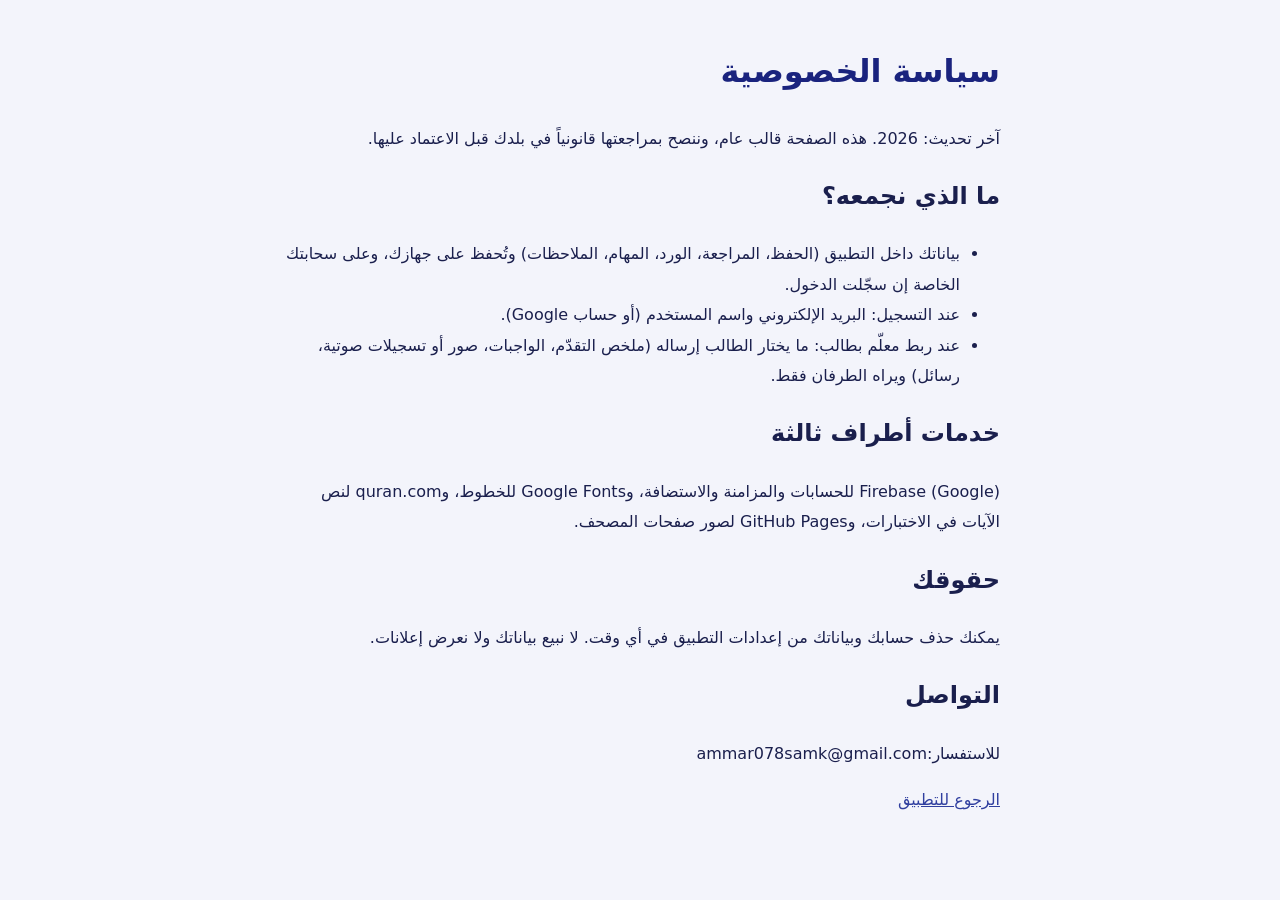
<file: privacy.html>
<!DOCTYPE html><html lang="ar" dir="rtl"><head><meta charset="utf-8"><meta name="viewport" content="width=device-width,initial-scale=1"><style>body{font-family:system-ui,Tahoma,sans-serif;max-width:720px;margin:auto;padding:20px;line-height:1.9;color:#1a1f4d;background:#f3f4fb}h1{color:#1a237e}a{color:#303f9f}</style><title>سياسة الخصوصية — مُثبِّت القرآن</title></head><body>
<h1>سياسة الخصوصية</h1><p>آخر تحديث: 2026. هذه الصفحة قالب عام، وننصح بمراجعتها قانونياً في بلدك قبل الاعتماد عليها.</p>
<h2>ما الذي نجمعه؟</h2><ul><li>بياناتك داخل التطبيق (الحفظ، المراجعة، الورد، المهام، الملاحظات) وتُحفظ على جهازك، وعلى سحابتك الخاصة إن سجّلت الدخول.</li><li>عند التسجيل: البريد الإلكتروني واسم المستخدم (أو حساب Google).</li><li>عند ربط معلّم بطالب: ما يختار الطالب إرساله (ملخص التقدّم، الواجبات، صور أو تسجيلات صوتية، رسائل) ويراه الطرفان فقط.</li></ul>
<h2>خدمات أطراف ثالثة</h2><p>Firebase (Google) للحسابات والمزامنة والاستضافة، وGoogle Fonts للخطوط، وquran.com لنص الآيات في الاختبارات، وGitHub Pages لصور صفحات المصحف.</p>
<h2>حقوقك</h2><p>يمكنك حذف حسابك وبياناتك من إعدادات التطبيق في أي وقت. لا نبيع بياناتك ولا نعرض إعلانات.</p>
<h2>التواصل</h2><p>للاستفسار:ammar078samk@gmail.com </p><p><a href="index.html">الرجوع للتطبيق</a></p></body></html>
</file>
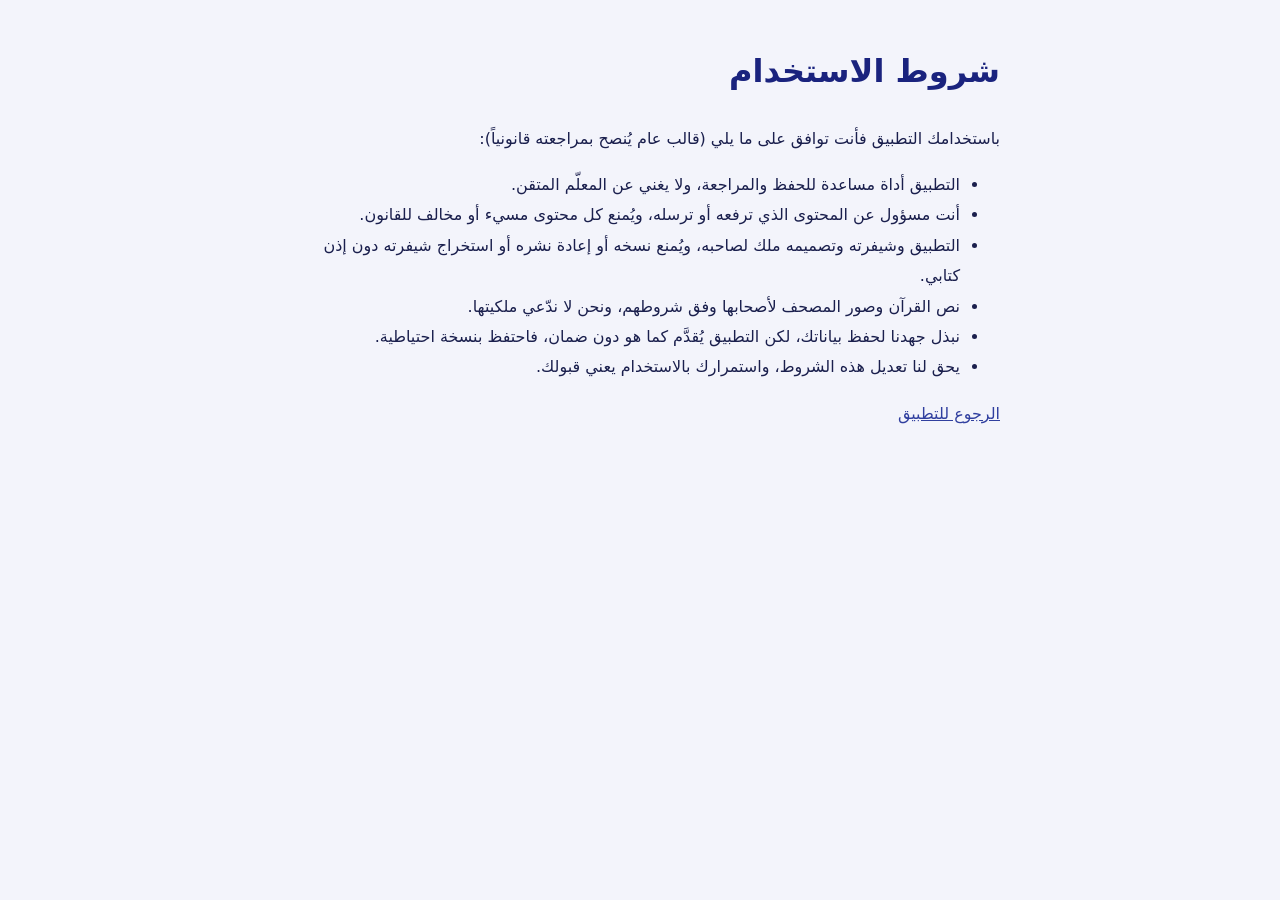
<file: terms.html>
<!DOCTYPE html><html lang="ar" dir="rtl"><head><meta charset="utf-8"><meta name="viewport" content="width=device-width,initial-scale=1"><style>body{font-family:system-ui,Tahoma,sans-serif;max-width:720px;margin:auto;padding:20px;line-height:1.9;color:#1a1f4d;background:#f3f4fb}h1{color:#1a237e}a{color:#303f9f}</style><title>شروط الاستخدام — مُثبِّت القرآن</title></head><body>
<h1>شروط الاستخدام</h1><p>باستخدامك التطبيق فأنت توافق على ما يلي (قالب عام يُنصح بمراجعته قانونياً):</p>
<ul><li>التطبيق أداة مساعدة للحفظ والمراجعة، ولا يغني عن المعلّم المتقن.</li><li>أنت مسؤول عن المحتوى الذي ترفعه أو ترسله، ويُمنع كل محتوى مسيء أو مخالف للقانون.</li><li>التطبيق وشيفرته وتصميمه ملك لصاحبه، ويُمنع نسخه أو إعادة نشره أو استخراج شيفرته دون إذن كتابي.</li><li>نص القرآن وصور المصحف لأصحابها وفق شروطهم، ونحن لا ندّعي ملكيتها.</li><li>نبذل جهدنا لحفظ بياناتك، لكن التطبيق يُقدَّم كما هو دون ضمان، فاحتفظ بنسخة احتياطية.</li><li>يحق لنا تعديل هذه الشروط، واستمرارك بالاستخدام يعني قبولك.</li></ul>
<p><a href="index.html">الرجوع للتطبيق</a></p></body></html>
</file>
